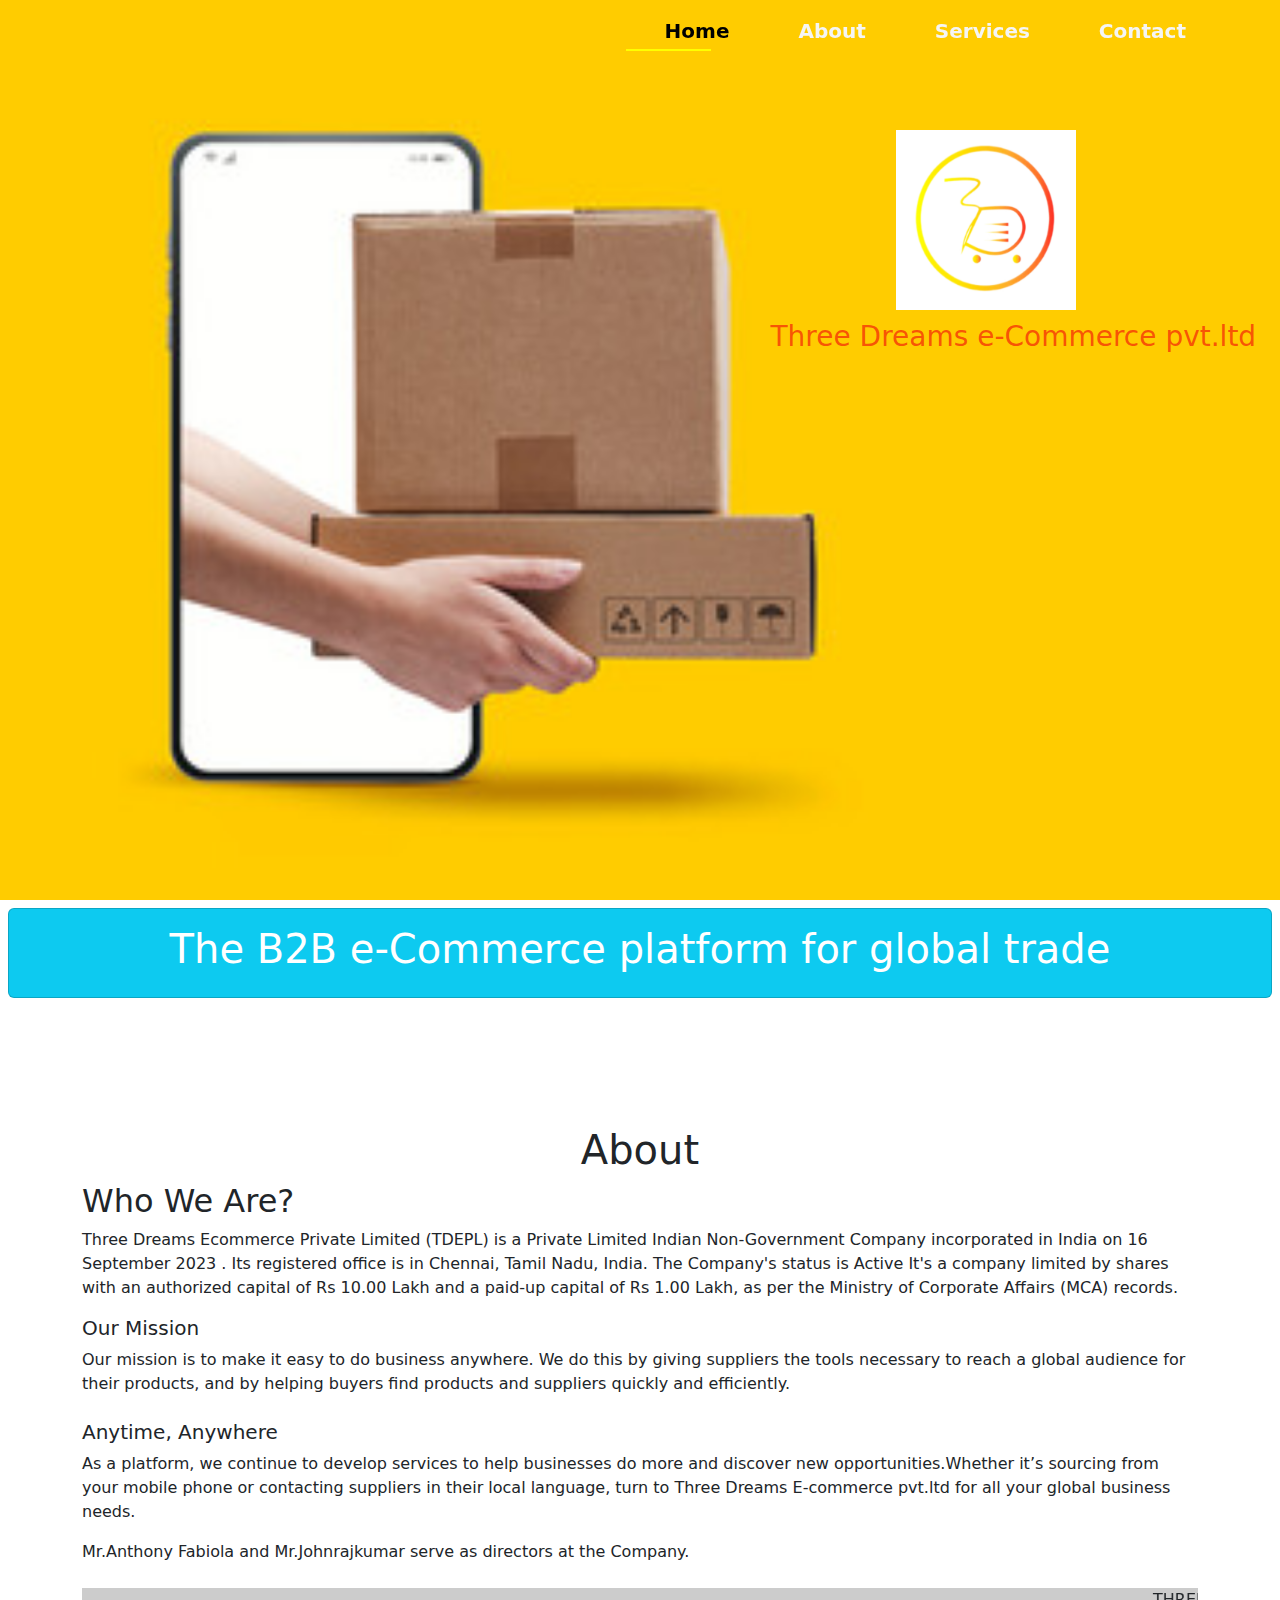
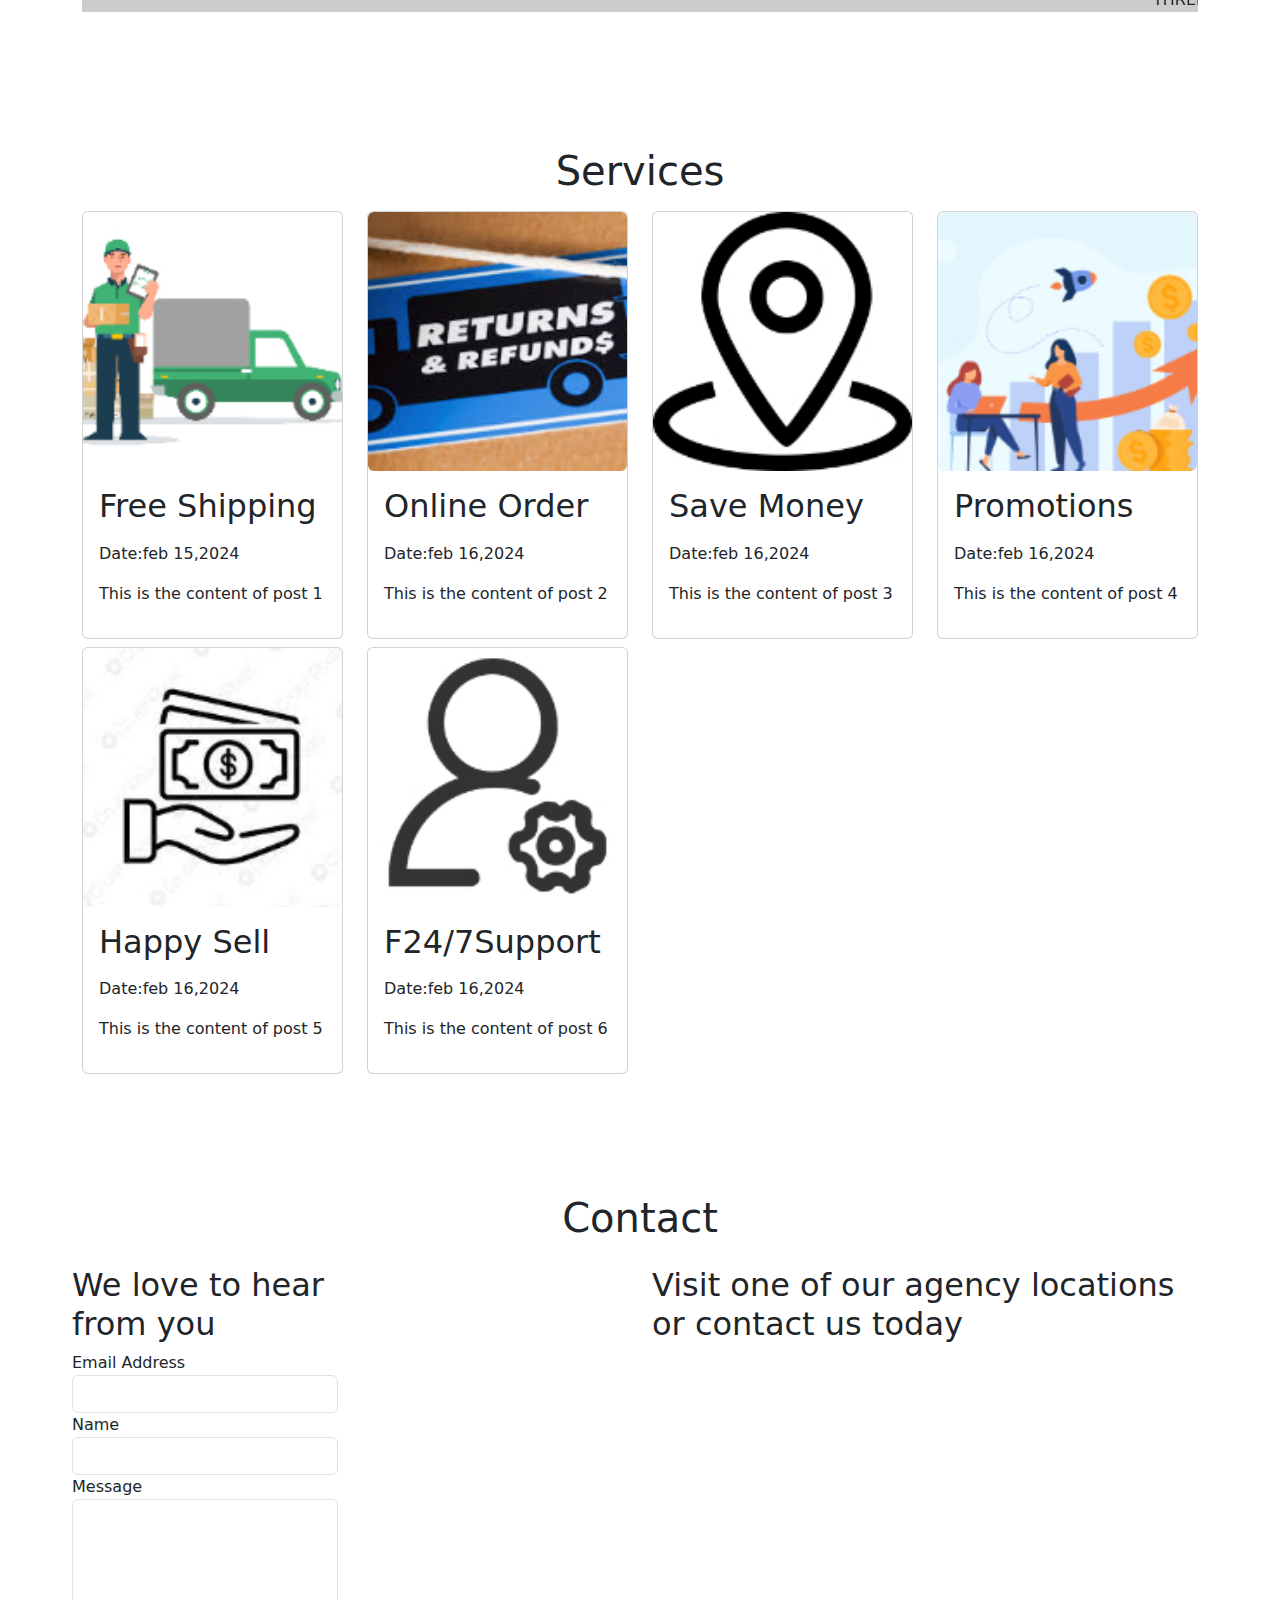
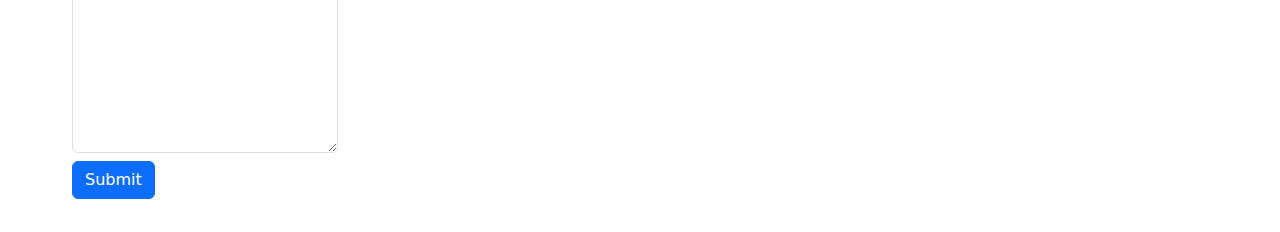
<file: index.html>
<!DOCTYPE html>
<html lang="en">
<head>
    <meta charset="UTF-8">
    <meta name="viewport" content="width=device-width, initial-scale=1.0">
    <title>Document</title>
    <link href="https://cdn.jsdelivr.net/npm/bootstrap@5.3.3/dist/css/bootstrap.min.css" rel="stylesheet" integrity="sha384-QWTKZyjpPEjISv5WaRU9OFeRpok6YctnYmDr5pNlyT2bRjXh0JMhjY6hW+ALEwIH" crossorigin="anonymous">
    <link rel="stylesheet" href="https://cdnjs.cloudflare.com/ajax/libs/font-awesome/6.6.0/css/all.min.css" integrity="sha512-Kc323vGBEqzTmouAECnVceyQqyqdsSiqLQISBL29aUW4U/M7pSPA/gEUZQqv1cwx4OnYxTxve5UMg5GT6L4JJg==" crossorigin="anonymous" referrerpolicy="no-referrer" />
<link rel="stylesheet" href="index.css">
<link rel="script" href="index.js">

</head>
<body>
  <section id="home">
    <header>

      
        <div class="img" ><img src="img/logo/ThreeDream logo2.jpg" class="logo" alt="logo">
          </div>
          <div class="container-fluid"><div class="logo-name"><h3>Three Dreams e-Commerce pvt.ltd</h3></div></div> 
        <!-- <div class="logo-name"> <a><h1>Three Dreams e-Commerce pvt.ltd</h1></a></div> -->
      

    </header>
 
    <!--navbar-->
    
    <nav class="navbar navbar-expand-lg navbar-light bg-light bg-transparent fixed-top">
        <div class="container p-2">
        <!-- <div class="row"> 
            <div class="col">
            <a href="#"><img src="img/logo/ThreeDream logo2.jpg" class="logo" alt="logo">
            </a></div>
            <div class="col">
            <a class="navbar-brand"><h5>Three Dreams e-Commerce pvt.ltd</h5></a>
            </div> 
        </div> -->
          <button class="navbar-toggler" type="button" data-bs-toggle="collapse" data-bs-target="#navbarSupportedContent" aria-controls="navbarSupportedContent" aria-expanded="false" aria-label="Toggle navigation">
            <span class="navbar-toggler-icon"></span>
          </button>
          <div class="collapse navbar-collapse" id="navbarSupportedContent">
            <ul class="navbar-nav ms-auto mb-2 mb-lg-0">
              <li class="nav-item">
                <a class="active"  href="index.html"><i class="fa-solid fa-house"></i>Home</a>
              </li>
              <li class="nav-item">
                <a  href="about.html"><i class="fa-solid fa-address-card"></i>About</a>
              </li>
              <li class="nav-item">
                <a href="services.html"><i class="fa-solid fa-handshake"></i>Services</a>
              </li>
              <li class="nav-item">
                <a href="contact.html"><i class="fa-solid fa-phone"></i>Contact</a>
              </li>
            </ul>
         
          </div>
        </div>
      </nav>
    </section>
     
      <div class="row-fluid p-2" >
        <div class="card bg-info text-white ">
          <div class="card-body">   
            <h1 class="card-title"><center>The  B2B e-Commerce platform for global trade</center></h1>
            <!-- <p class="card-text">Explore millions of offerings tailored to your business needs</p> -->
        </div>
        </div>
      </div>
    
      <section id="about" class="pt-4">     
      <div class="container mt-5 pt-5" >
        <h1 class="text-center" >About</h1>
        <div>
            <h2>Who We Are?</h2>
            <p> Three Dreams Ecommerce Private Limited (TDEPL) is a Private Limited Indian Non-Government Company incorporated in India on 16 September 2023 . Its registered office is in Chennai, Tamil Nadu, India.
               The Company's status is Active It's a company limited by shares with an authorized capital of Rs 10.00 Lakh and a paid-up capital of Rs 1.00 Lakh, as per the Ministry of Corporate Affairs (MCA) records.
            <br><h5>Our Mission</h5>
            Our mission is to make it easy to do business anywhere.  We do this by giving suppliers the tools necessary to reach a global audience for their products, and by helping buyers find products and suppliers quickly and efficiently.
            <br><br>
            <h5>Anytime, Anywhere</h5>
             As a platform, we continue to develop services to help businesses do more and discover new opportunities.Whether it’s sourcing from your mobile phone or contacting suppliers in their local language, turn to Three Dreams E-commerce pvt.ltd for all your global business needs.
         </p>
            
                <abbr>Mr.Anthony Fabiola  and  Mr.Johnrajkumar serve as directors at the Company.</abbr>
            <br><br>

            <marquee bgcolor="#ccc" loop="-1" scrollamount="5" width="100%">THREE DREAMS E-COMMERCE PRIVATE LIMITED, CHENNAI ,INDIA.</marquee>

        </div>

      </div>
      </section>  

       <section id="services" class="pt-2">
      <div class="container pt-5 " >
      <div class="row mt-4 pt-5" >
        <h1 class="text-center" >Services</h1>
          <div class="col-12  col-sm-6 col-md-4 col-lg-3 mt-2">
               <div class="card">
                  <div class="row">
                      <div class="col-6 col-sm-12">          
                          <!-- <img class="img-fluid rounded h-100 w-100" src="https://picsum.photos/300/200" alt=""> -->
                           <img class="img-fluid rounded h-100 w-100"  src="img/service/img1.jpg" alt="">
                      </div>
                      <div class="col-6 col-sm-12">
                          <div class="card-body">
                              <h2 class="mb-3">Free Shipping</h2>
                              <p>Date:feb 15,2024</p>
                              <p>This is the content of post 1</p>
                           </div>
                      </div>
                  </div>

              </div>
          </div>
          <div class="col-12  col-sm-6 col-md-4 col-lg-3 mt-2">
              <div class="card">
                   <div class="row">
                      <div class="col-6 col-sm-12">
                          <img class="img-fluid rounded h-100 w-100"  src="img/service/img2.jpg" alt="">
                     </div>
                     <div class="col-6 col-sm-12">
                         <div class="card-body">
                            <h2 class="mb-3">Online Order</h2>
                            <p>Date:feb 16,2024</p>
                            <p>This is the content of post 2</p>
                          </div>
                     </div>
                   </div>
              </div>
          </div>

          <div class="col-12  col-sm-6 col-md-4 col-lg-3 mt-2">
              <div class="card">
                   <div class="row">
                      <div class="col-6 col-sm-12">
                          <img class="img-fluid rounded h-100 w-100"  src="img/service/img3.jpg" alt="">
                     </div>
                     <div class="col-6 col-sm-12">
                         <div class="card-body">
                            <h2 class="mb-3">Save Money</h2>
                            <p>Date:feb 16,2024</p>
                            <p>This is the content of post 3</p>
                          </div>
                     </div>
                   </div>
              </div>
          </div>

          <div class="col-12  col-sm-6 col-md-4 col-lg-3 mt-2">
              <div class="card">
                   <div class="row">
                      <div class="col-6 col-sm-12">
                          <img class="img-fluid rounded h-100 w-100"  src="img/service/img4.jpg" alt="">
                     </div>
                     <div class="col-6 col-sm-12">
                         <div class="card-body">
                            <h2 class="mb-3">Promotions</h2>
                            <p>Date:feb 16,2024</p>
                            <p>This is the content of post 4</p>
                          </div>
                     </div>
                   </div>
              </div>
          </div>


          <div class="col-12  col-sm-6 col-md-4 col-lg-3 mt-2">
              <div class="card">
                   <div class="row">
                      <div class="col-6 col-sm-12">
                          <img class="img-fluid rounded h-100 w-100"  src="img/service/img5.jpg" alt="">
                     </div>
                     <div class="col-6 col-sm-12">
                         <div class="card-body">
                            <h2 class="mb-3">Happy Sell</h2>
                            <p>Date:feb 16,2024</p>
                            <p>This is the content of post 5</p>
                          </div>
                     </div>
                   </div>
              </div>
          </div>

          <div class="col-12  col-sm-6 col-md-4 col-lg-3 mt-2">
              <div class="card">
                   <div class="row">
                      <div class="col-6 col-sm-12">
                          <img class="img-fluid rounded h-100 w-100"  src="img/service/img6.jpg" alt="">
                     </div>
                     <div class="col-6 col-sm-12">
                         <div class="card-body">
                            <h2 class="mb-3">F24/7Support</h2>
                            <p>Date:feb 16,2024</p>
                            <p>This is the content of post 6</p>
                          </div>
                     </div>
                   </div>
              </div>
          </div>


      </div>
      </div>
    </section>

      <section id="contact" class="p-4">
      <div class="cotainer-fluid  px-5  pt-5">
        <h1 class="text-center pt-5">Contact</h1>
      <div class="row pt-3 " >
         <div class="col-lg-6 ">
          <div class="row ">
            <div class="col-12 col-lg-6  bg-white ">
              <h2>We love to hear from you</h2>
              <form action=" ">
                  <div class="form-group">
                      <label for="">Email Address</label>
                      <input type="email" class="form-control" name="" id="">
                  </div>
                  <div class="form-group">
                      <label >Name</label>
                      <input type="text"  class="form-control" name="" id="">
                  </div>
                  <div class="form-group">
                      <label for="">Message</label>
                      <textarea name="" id="" class="form-control" cols="30" rows="10"></textarea>
                  </div>
                   <button class="btn btn-primary my-2">Submit</button>
              </form>
            </div>
          </div>
          </div>
        
          <div class="col-sm-6">
            
            <div class="row-fluid">
              <h2>Visit one of our agency locations or contact us today</h2>
            <div class="map">
              <iframe src="https://www.google.com/maps/embed?pb=!1m18!1m12!1m3!1d497511.23105803586!2d79.879329657281!3d13.04798594700017!2m3!1f0!2f0!3f0!3m2!1i1024!2i768!4f13.1!3m3!1m2!1s0x3a5265ea4f7d3361%3A0x6e61a70b6863d433!2sChennai%2C%20Tamil%20Nadu!5e0!3m2!1sen!2sin!4v1720154542948!5m2!1sen!2sin" width="600" height="450" style="border:0;" allowfullscreen="" loading="lazy" referrerpolicy="no-referrer-when-downgrade"></iframe>
  
          </div>
        </div>
            </div>
      </div>
      </div>
    </section>


      <script src="https://cdn.jsdelivr.net/npm/bootstrap@5.3.3/dist/js/bootstrap.bundle.min.js" integrity="sha384-YvpcrYf0tY3lHB60NNkmXc5s9fDVZLESaAA55NDzOxhy9GkcIdslK1eN7N6jIeHz" crossorigin="anonymous"></script>

      <script src="https://cdnjs.cloudflare.com/ajax/libs/jquery/3.7.1/jquery.min.js" integrity="sha512-v2CJ7UaYy4JwqLDIrZUI/4hqeoQieOmAZNXBeQyjo21dadnwR+8ZaIJVT8EE2iyI61OV8e6M8PP2/4hpQINQ/g==" crossorigin="anonymous" referrerpolicy="no-referrer"></script>
      <script>
        var nav=document.querySelector('nav');
        window.addEventListener('scroll',function () {
           if(window.pageYOffset > 100){
               nav.classList.add('bg-dark','shadow');
            }else{
            nav.classList.remove('bg-dark');
            }
        })
      </script>
</body>
</html>
</file>
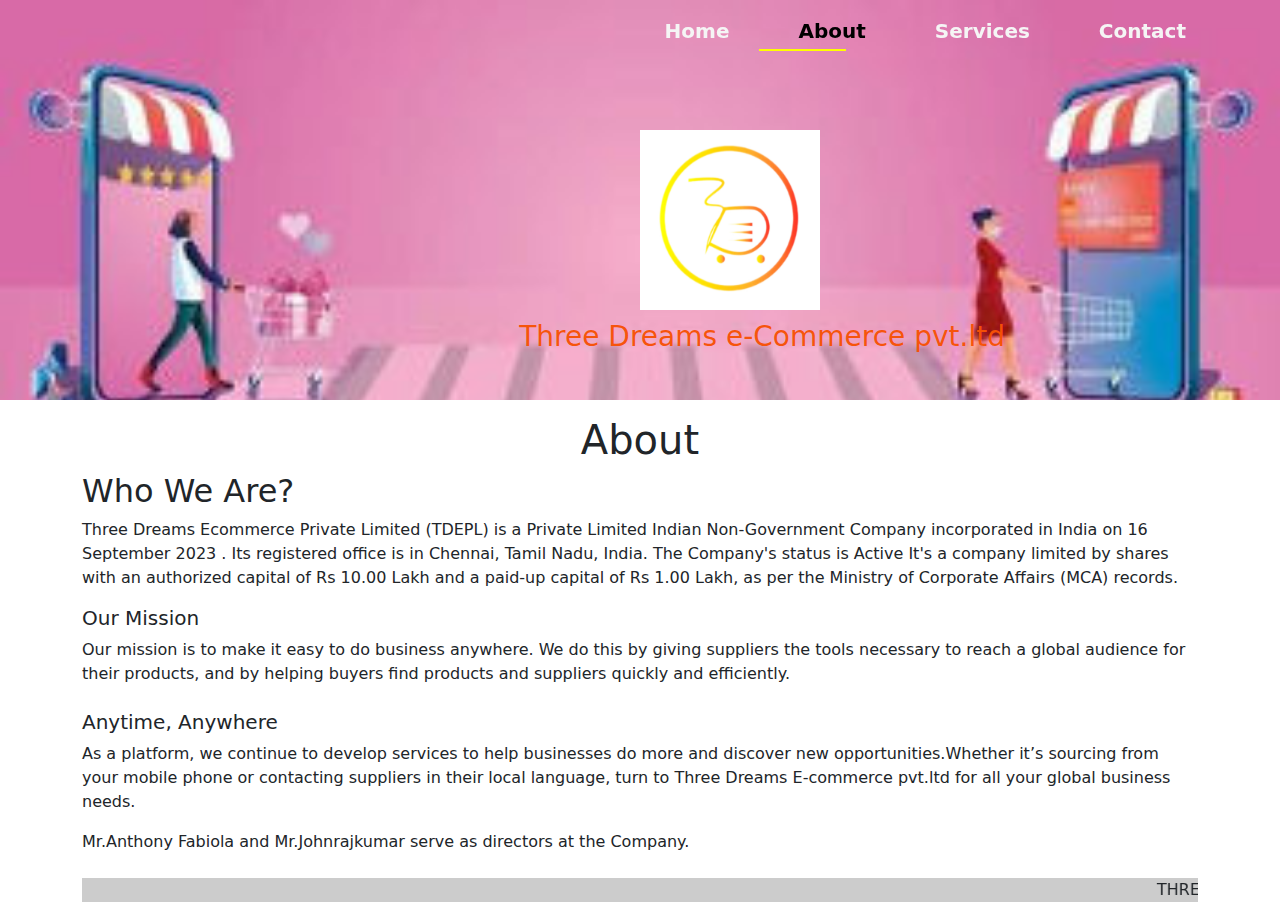
<file: about.html>
<!DOCTYPE html>
<html lang="en">
<head>
    <meta charset="UTF-8">
    <meta name="viewport" content="width=device-width, initial-scale=1.0">
    <title>Document</title>
    <link href="https://cdn.jsdelivr.net/npm/bootstrap@5.3.3/dist/css/bootstrap.min.css" rel="stylesheet" integrity="sha384-QWTKZyjpPEjISv5WaRU9OFeRpok6YctnYmDr5pNlyT2bRjXh0JMhjY6hW+ALEwIH" crossorigin="anonymous">
    <link rel="stylesheet" href="https://cdnjs.cloudflare.com/ajax/libs/font-awesome/6.6.0/css/all.min.css" integrity="sha512-Kc323vGBEqzTmouAECnVceyQqyqdsSiqLQISBL29aUW4U/M7pSPA/gEUZQqv1cwx4OnYxTxve5UMg5GT6L4JJg==" crossorigin="anonymous" referrerpolicy="no-referrer" />
<link rel="stylesheet" href="index.css">
<link rel="script" href="index.js">

</head>
<body>
  <section id="home">
    <header class="about-bg">

     
        <div class="img" ><img src="img/logo/ThreeDream logo2.jpg" class="abt-logo" alt="about">
          </div>
          <div class="container-fluid"><div class="abt-name"><h3>Three Dreams e-Commerce pvt.ltd</h3></div></div> 
       

    </header>
 
    <!--navbar-->
    
    <nav class="navbar navbar-expand-lg navbar-light bg-light bg-transparent fixed-top">
        <div class="container p-2">
        <!-- <div class="row"> 
            <div class="col">
            <a href="#"><img src="img/logo/ThreeDream logo2.jpg" class="logo" alt="logo">
            </a></div>
            <div class="col">
            <a class="navbar-brand"><h5>Three Dreams e-Commerce pvt.ltd</h5></a>
            </div> 
        </div> -->
          <button class="navbar-toggler" type="button" data-bs-toggle="collapse" data-bs-target="#navbarSupportedContent" aria-controls="navbarSupportedContent" aria-expanded="false" aria-label="Toggle navigation">
            <span class="navbar-toggler-icon"></span>
          </button>
          <div class="collapse navbar-collapse" id="navbarSupportedContent">
            <ul class="navbar-nav ms-auto mb-2 mb-lg-0">
              <li class="nav-item">
                <a   href="index.html"><i class="fa-solid fa-house"></i>Home</a>
              </li>
              <li class="nav-item">
                <a class="active" href="about.html"><i class="fa-solid fa-address-card"></i>About</a>
              </li>
              <li class="nav-item">
                <a  href="services.html"><i class="fa-solid fa-handshake"></i>Services</a>
              </li>
              <li class="nav-item">
                <a  href="contact.html"><i class="fa-solid fa-phone"></i>Contact</a>
              </li>
            </ul>
         
          </div>
        </div>
      </nav>
    </section>
     
      <!-- <div class="row-fluid p-2" >
        <div class="card bg-info text-white ">
          <div class="card-body">   
            <h1 class="card-title">The  B2B e-Commerce platform for global trade</h1>
        </div>
        </div>
      </div> -->
    
      <section id="about">     
      <div class="container mt-3 " >
        <h1 class="text-center" >About</h1>
        <div>
            <h2>Who We Are?</h2>
            <p> Three Dreams Ecommerce Private Limited (TDEPL) is a Private Limited Indian Non-Government Company incorporated in India on 16 September 2023 . Its registered office is in Chennai, Tamil Nadu, India.
               The Company's status is Active It's a company limited by shares with an authorized capital of Rs 10.00 Lakh and a paid-up capital of Rs 1.00 Lakh, as per the Ministry of Corporate Affairs (MCA) records.
            <br><h5>Our Mission</h5>
            Our mission is to make it easy to do business anywhere.  We do this by giving suppliers the tools necessary to reach a global audience for their products, and by helping buyers find products and suppliers quickly and efficiently.
            <br><br>
            <h5>Anytime, Anywhere</h5>
             As a platform, we continue to develop services to help businesses do more and discover new opportunities.Whether it’s sourcing from your mobile phone or contacting suppliers in their local language, turn to Three Dreams E-commerce pvt.ltd for all your global business needs.
         </p>
            
                <abbr>Mr.Anthony Fabiola  and  Mr.Johnrajkumar serve as directors at the Company.</abbr>
            <br><br>

            <marquee bgcolor="#ccc" loop="-1" scrollamount="5" width="100%">THREE DREAMS E-COMMERCE PRIVATE LIMITED, CHENNAI ,INDIA.</marquee>

        </div>

      </div>
      </section>  

       <!-- <section id="services" class="pt-2">
      <div class="container pt-5 " >
      <div class="row mt-4 pt-5" >
        <h1 class="text-center" >Services</h1>
          <div class="col-12  col-sm-6 col-md-4 col-lg-3 mt-2">
               <div class="card">
                  <div class="row">
                      <div class="col-6 col-sm-12">          
                         
                           <img class="img-fluid rounded h-100 w-100"  src="img/service/img1.jpg" alt="">
                      </div>
                      <div class="col-6 col-sm-12">
                          <div class="card-body">
                              <h2 class="mb-3">Free Shipping</h2>
                              <p>Date:feb 15,2024</p>
                              <p>This is the content of post 1</p>
                           </div>
                      </div>
                  </div>

              </div>
          </div>
          <div class="col-12  col-sm-6 col-md-4 col-lg-3 mt-2">
              <div class="card">
                   <div class="row">
                      <div class="col-6 col-sm-12">
                          <img class="img-fluid rounded h-100 w-100"  src="img/service/img2.jpg" alt="">
                     </div>
                     <div class="col-6 col-sm-12">
                         <div class="card-body">
                            <h2 class="mb-3">Online Order</h2>
                            <p>Date:feb 16,2024</p>
                            <p>This is the content of post 2</p>
                          </div>
                     </div>
                   </div>
              </div>
          </div>

          <div class="col-12  col-sm-6 col-md-4 col-lg-3 mt-2">
              <div class="card">
                   <div class="row">
                      <div class="col-6 col-sm-12">
                          <img class="img-fluid rounded h-100 w-100"  src="img/service/img3.jpg" alt="">
                     </div>
                     <div class="col-6 col-sm-12">
                         <div class="card-body">
                            <h2 class="mb-3">Save Money</h2>
                            <p>Date:feb 16,2024</p>
                            <p>This is the content of post 3</p>
                          </div>
                     </div>
                   </div>
              </div>
          </div>

          <div class="col-12  col-sm-6 col-md-4 col-lg-3 mt-2">
              <div class="card">
                   <div class="row">
                      <div class="col-6 col-sm-12">
                          <img class="img-fluid rounded h-100 w-100"  src="img/service/img4.jpg" alt="">
                     </div>
                     <div class="col-6 col-sm-12">
                         <div class="card-body">
                            <h2 class="mb-3">Promotions</h2>
                            <p>Date:feb 16,2024</p>
                            <p>This is the content of post 4</p>
                          </div>
                     </div>
                   </div>
              </div>
          </div>


          <div class="col-12  col-sm-6 col-md-4 col-lg-3 mt-2">
              <div class="card">
                   <div class="row">
                      <div class="col-6 col-sm-12">
                          <img class="img-fluid rounded h-100 w-100"  src="img/service/img5.jpg" alt="">
                     </div>
                     <div class="col-6 col-sm-12">
                         <div class="card-body">
                            <h2 class="mb-3">Happy Sell</h2>
                            <p>Date:feb 16,2024</p>
                            <p>This is the content of post 5</p>
                          </div>
                     </div>
                   </div>
              </div>
          </div>

          <div class="col-12  col-sm-6 col-md-4 col-lg-3 mt-2">
              <div class="card">
                   <div class="row">
                      <div class="col-6 col-sm-12">
                          <img class="img-fluid rounded h-100 w-100"  src="img/service/img6.jpg" alt="">
                     </div>
                     <div class="col-6 col-sm-12">
                         <div class="card-body">
                            <h2 class="mb-3">F24/7Support</h2>
                            <p>Date:feb 16,2024</p>
                            <p>This is the content of post 6</p>
                          </div>
                     </div>
                   </div>
              </div>
          </div>


      </div>
      </div>
    </section> -->

      <!-- <section id="contact" class="p-4">
      <div class="cotainer-fluid  px-5  pt-5">
        <h1 class="text-center pt-5">Contact</h1>
      <div class="row pt-3 " >
         <div class="col-lg-6 ">
          <div class="row ">
            <div class="col-12 col-lg-6  bg-white ">
              <h2>We love to hear from you</h2>
              <form action=" ">
                  <div class="form-group">
                      <label for="">Email Address</label>
                      <input type="email" class="form-control" name="" id="">
                  </div>
                  <div class="form-group">
                      <label >Name</label>
                      <input type="text"  class="form-control" name="" id="">
                  </div>
                  <div class="form-group">
                      <label for="">Message</label>
                      <textarea name="" id="" class="form-control" cols="30" rows="10"></textarea>
                  </div>
                   <button class="btn btn-primary my-2">Submit</button>
              </form>
            </div>
          </div>
          </div>
        
          <div class="col-sm-6">
            
            <div class="row-fluid">
              <h2>Visit one of our agency locations or contact us today</h2>
            <div class="map">
              <iframe src="https://www.google.com/maps/embed?pb=!1m18!1m12!1m3!1d497511.23105803586!2d79.879329657281!3d13.04798594700017!2m3!1f0!2f0!3f0!3m2!1i1024!2i768!4f13.1!3m3!1m2!1s0x3a5265ea4f7d3361%3A0x6e61a70b6863d433!2sChennai%2C%20Tamil%20Nadu!5e0!3m2!1sen!2sin!4v1720154542948!5m2!1sen!2sin" width="600" height="450" style="border:0;" allowfullscreen="" loading="lazy" referrerpolicy="no-referrer-when-downgrade"></iframe>
  
          </div>
        </div>
            </div>
      </div>
      </div>
    </section> -->


      <script src="https://cdn.jsdelivr.net/npm/bootstrap@5.3.3/dist/js/bootstrap.bundle.min.js" integrity="sha384-YvpcrYf0tY3lHB60NNkmXc5s9fDVZLESaAA55NDzOxhy9GkcIdslK1eN7N6jIeHz" crossorigin="anonymous"></script>

      <script src="https://cdnjs.cloudflare.com/ajax/libs/jquery/3.7.1/jquery.min.js" integrity="sha512-v2CJ7UaYy4JwqLDIrZUI/4hqeoQieOmAZNXBeQyjo21dadnwR+8ZaIJVT8EE2iyI61OV8e6M8PP2/4hpQINQ/g==" crossorigin="anonymous" referrerpolicy="no-referrer"></script>
      <script>
        var nav=document.querySelector('nav');
        window.addEventListener('scroll',function () {
           if(window.pageYOffset > 100){
               nav.classList.add('bg-dark','shadow');
            }else{
            nav.classList.remove('bg-dark');
            }
        })
      </script>
</body>
</html>
</file>
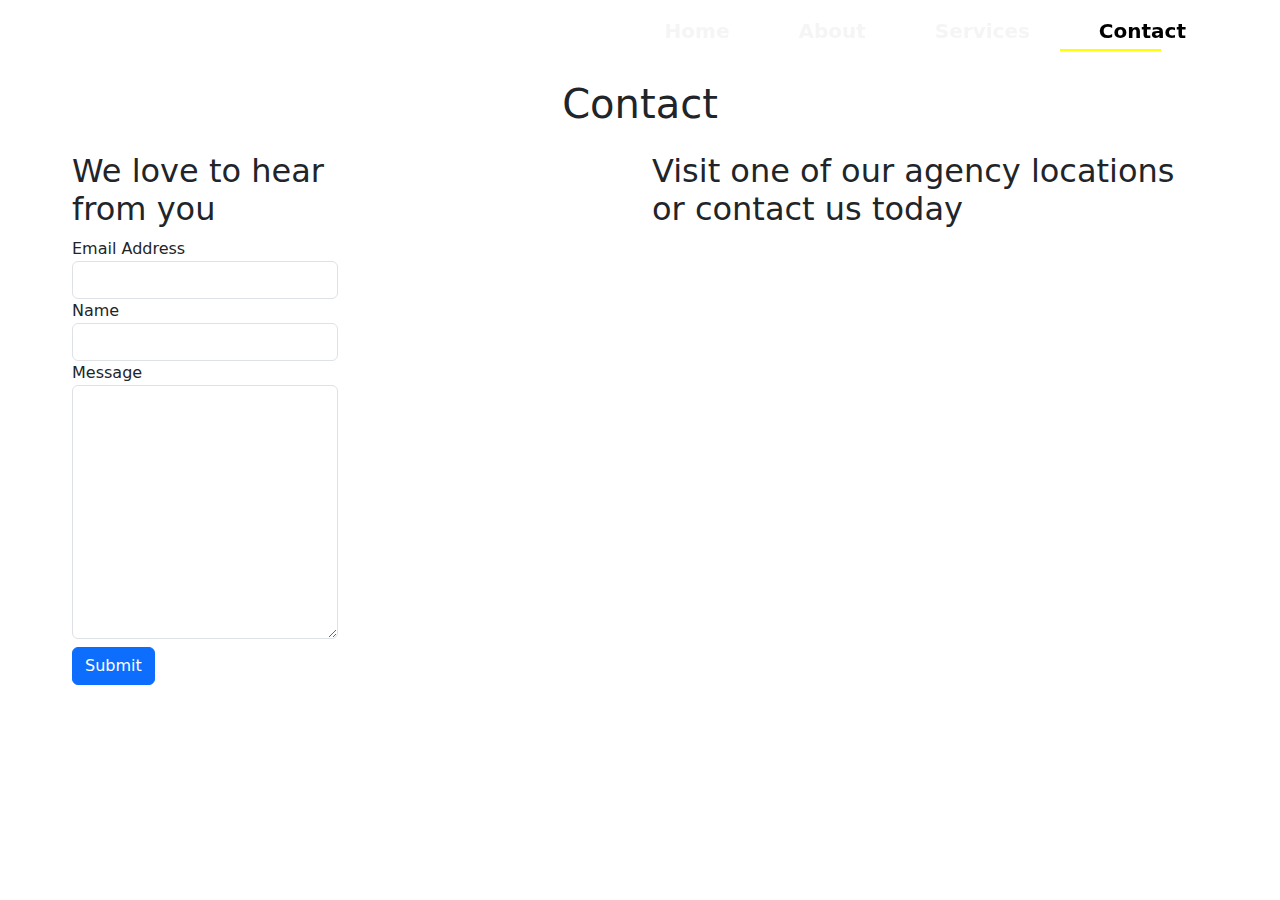
<file: contact.html>
<!DOCTYPE html>
<html lang="en">
<head>
    <meta charset="UTF-8">
    <meta name="viewport" content="width=device-width, initial-scale=1.0">
    <title>Document</title>
    <link href="https://cdn.jsdelivr.net/npm/bootstrap@5.3.3/dist/css/bootstrap.min.css" rel="stylesheet" integrity="sha384-QWTKZyjpPEjISv5WaRU9OFeRpok6YctnYmDr5pNlyT2bRjXh0JMhjY6hW+ALEwIH" crossorigin="anonymous">
    <link rel="stylesheet" href="https://cdnjs.cloudflare.com/ajax/libs/font-awesome/6.6.0/css/all.min.css" integrity="sha512-Kc323vGBEqzTmouAECnVceyQqyqdsSiqLQISBL29aUW4U/M7pSPA/gEUZQqv1cwx4OnYxTxve5UMg5GT6L4JJg==" crossorigin="anonymous" referrerpolicy="no-referrer" />
<link rel="stylesheet" href="index.css">
<link rel="script" href="index.js">

</head>
<body>
  <section id="home">
    <!-- <header>

      
        <div class="img" ><img src="img/logo/ThreeDream logo2.jpg" class="logo" alt="logo">
          </div>
          <div class="container-fluid"><div class="logo-name"><h3>Three Dreams e-Commerce pvt.ltd</h3></div></div> 
        
  
    </header> -->
 
    <!--navbar-->
    
    <nav class="navbar navbar-expand-lg navbar-light bg-light bg-transparent fixed-top">
        <div class="container p-2">
     
          <button class="navbar-toggler" type="button" data-bs-toggle="collapse" data-bs-target="#navbarSupportedContent" aria-controls="navbarSupportedContent" aria-expanded="false" aria-label="Toggle navigation">
            <span class="navbar-toggler-icon"></span>
          </button>
          <div class="collapse navbar-collapse" id="navbarSupportedContent">
            <ul class="navbar-nav ms-auto mb-2 mb-lg-0">
              <li class="nav-item">
                <a   href="index.html"><i class="fa-solid fa-house"></i>Home</a>
              </li>
              <li class="nav-item">
                <a  href="about.html"><i class="fa-solid fa-address-card"></i>About</a>
              </li>
              <li class="nav-item">
                <a  href="services.html"><i class="fa-solid fa-handshake"></i>Services</a>
              </li>
              <li class="nav-item">
                <a class="active"  href="contact.html"><i class="fa-solid fa-phone"></i>Contact</a>
              </li>
            </ul>
         
          </div>
        </div>
      </nav>
    </section>
     
      <!-- <div class="row-fluid p-2" >
        <div class="card bg-info text-white ">
          <div class="card-body">   
            <h1 class="card-title">The  B2B e-Commerce platform for global trade</h1>
        
        </div>
        </div>
      </div> -->
    
      <!-- <section id="about" class="pt-4">     
      <div class="container mt-5 pt-5" >
        <h1 class="text-center" >About</h1>
        <div>
            <h2>Who We Are?</h2>
            <p> Three Dreams Ecommerce Private Limited (TDEPL) is a Private Limited Indian Non-Government Company incorporated in India on 16 September 2023 . Its registered office is in Chennai, Tamil Nadu, India.
               The Company's status is Active It's a company limited by shares with an authorized capital of Rs 10.00 Lakh and a paid-up capital of Rs 1.00 Lakh, as per the Ministry of Corporate Affairs (MCA) records.
            <br><h5>Our Mission</h5>
            Our mission is to make it easy to do business anywhere.  We do this by giving suppliers the tools necessary to reach a global audience for their products, and by helping buyers find products and suppliers quickly and efficiently.
            <br><br>
            <h5>Anytime, Anywhere</h5>
             As a platform, we continue to develop services to help businesses do more and discover new opportunities.Whether it’s sourcing from your mobile phone or contacting suppliers in their local language, turn to Three Dreams E-commerce pvt.ltd for all your global business needs.
         </p>
            
                <abbr>Mr.Anthony Fabiola  and  Mr.Johnrajkumar serve as directors at the Company.</abbr>
            <br><br>

            <marquee bgcolor="#ccc" loop="-1" scrollamount="5" width="100%">THREE DREAMS E-COMMERCE PRIVATE LIMITED, CHENNAI ,INDIA.</marquee>

        </div>

      </div>
      </section>   -->

       <!-- <section id="services" class="pt-2">
      <div class="container pt-5 " >
      <div class="row mt-4 pt-5" >
        <h1 class="text-center" >Services</h1>
          <div class="col-12  col-sm-6 col-md-4 col-lg-3 mt-2">
               <div class="card">
                  <div class="row">
                      <div class="col-6 col-sm-12">          
                          //<img class="img-fluid rounded h-100 w-100" src="https://picsum.photos/300/200" alt="">
                           <img class="img-fluid rounded h-100 w-100"  src="img/service/img1.jpg" alt="">
                      </div>
                      <div class="col-6 col-sm-12">
                          <div class="card-body">
                              <h2 class="mb-3">Free Shipping</h2>
                              <p>Date:feb 15,2024</p>
                              <p>This is the content of post 1</p>
                           </div>
                      </div>
                  </div>

              </div>
          </div>
          <div class="col-12  col-sm-6 col-md-4 col-lg-3 mt-2">
              <div class="card">
                   <div class="row">
                      <div class="col-6 col-sm-12">
                          <img class="img-fluid rounded h-100 w-100"  src="img/service/img2.jpg" alt="">
                     </div>
                     <div class="col-6 col-sm-12">
                         <div class="card-body">
                            <h2 class="mb-3">Online Order</h2>
                            <p>Date:feb 16,2024</p>
                            <p>This is the content of post 2</p>
                          </div>
                     </div>
                   </div>
              </div>
          </div>

          <div class="col-12  col-sm-6 col-md-4 col-lg-3 mt-2">
              <div class="card">
                   <div class="row">
                      <div class="col-6 col-sm-12">
                          <img class="img-fluid rounded h-100 w-100"  src="img/service/img3.jpg" alt="">
                     </div>
                     <div class="col-6 col-sm-12">
                         <div class="card-body">
                            <h2 class="mb-3">Save Money</h2>
                            <p>Date:feb 16,2024</p>
                            <p>This is the content of post 3</p>
                          </div>
                     </div>
                   </div>
              </div>
          </div>

          <div class="col-12  col-sm-6 col-md-4 col-lg-3 mt-2">
              <div class="card">
                   <div class="row">
                      <div class="col-6 col-sm-12">
                          <img class="img-fluid rounded h-100 w-100"  src="img/service/img4.jpg" alt="">
                     </div>
                     <div class="col-6 col-sm-12">
                         <div class="card-body">
                            <h2 class="mb-3">Promotions</h2>
                            <p>Date:feb 16,2024</p>
                            <p>This is the content of post 4</p>
                          </div>
                     </div>
                   </div>
              </div>
          </div>


          <div class="col-12  col-sm-6 col-md-4 col-lg-3 mt-2">
              <div class="card">
                   <div class="row">
                      <div class="col-6 col-sm-12">
                          <img class="img-fluid rounded h-100 w-100"  src="img/service/img5.jpg" alt="">
                     </div>
                     <div class="col-6 col-sm-12">
                         <div class="card-body">
                            <h2 class="mb-3">Happy Sell</h2>
                            <p>Date:feb 16,2024</p>
                            <p>This is the content of post 5</p>
                          </div>
                     </div>
                   </div>
              </div>
          </div>

          <div class="col-12  col-sm-6 col-md-4 col-lg-3 mt-2">
              <div class="card">
                   <div class="row">
                      <div class="col-6 col-sm-12">
                          <img class="img-fluid rounded h-100 w-100"  src="img/service/img6.jpg" alt="">
                     </div>
                     <div class="col-6 col-sm-12">
                         <div class="card-body">
                            <h2 class="mb-3">F24/7Support</h2>
                            <p>Date:feb 16,2024</p>
                            <p>This is the content of post 6</p>
                          </div>
                     </div>
                   </div>
              </div>
          </div>


      </div>
      </div>
    </section> -->

      <section id="contact" class="p-4">
      <div class="cotainer-fluid  px-5  pt-2">
        <h1 class="text-center pt-5">Contact</h1>
      <div class="row pt-3 " >
         <div class="col-lg-6 ">
          <div class="row ">
            <div class="col-12 col-lg-6  bg-white ">
              <h2>We love to hear from you</h2>
              <form action=" ">
                  <div class="form-group">
                      <label for="">Email Address</label>
                      <input type="email" class="form-control" name="" id="">
                  </div>
                  <div class="form-group">
                      <label >Name</label>
                      <input type="text"  class="form-control" name="" id="">
                  </div>
                  <div class="form-group">
                      <label for="">Message</label>
                      <textarea name="" id="" class="form-control" cols="30" rows="10"></textarea>
                  </div>
                   <button class="btn btn-primary my-2">Submit</button>
              </form>
            </div>
          </div>
          </div>
        
          <div class="col-sm-6">
            
            <div class="row-fluid">
              <h2>Visit one of our agency locations or contact us today</h2>
            <div class="map">
              <iframe src="https://www.google.com/maps/embed?pb=!1m18!1m12!1m3!1d497511.23105803586!2d79.879329657281!3d13.04798594700017!2m3!1f0!2f0!3f0!3m2!1i1024!2i768!4f13.1!3m3!1m2!1s0x3a5265ea4f7d3361%3A0x6e61a70b6863d433!2sChennai%2C%20Tamil%20Nadu!5e0!3m2!1sen!2sin!4v1720154542948!5m2!1sen!2sin" width="600" height="450" style="border:0;" allowfullscreen="" loading="lazy" referrerpolicy="no-referrer-when-downgrade"></iframe>
  
          </div>
        </div>
            </div>
      </div>
      </div>
    </section>


      <script src="https://cdn.jsdelivr.net/npm/bootstrap@5.3.3/dist/js/bootstrap.bundle.min.js" integrity="sha384-YvpcrYf0tY3lHB60NNkmXc5s9fDVZLESaAA55NDzOxhy9GkcIdslK1eN7N6jIeHz" crossorigin="anonymous"></script>

      <script src="https://cdnjs.cloudflare.com/ajax/libs/jquery/3.7.1/jquery.min.js" integrity="sha512-v2CJ7UaYy4JwqLDIrZUI/4hqeoQieOmAZNXBeQyjo21dadnwR+8ZaIJVT8EE2iyI61OV8e6M8PP2/4hpQINQ/g==" crossorigin="anonymous" referrerpolicy="no-referrer"></script>
      <script>
        var nav=document.querySelector('nav');
        window.addEventListener('scroll',function () {
           if(window.pageYOffset > 100){
               nav.classList.add('bg-dark','shadow');
            }else{
            nav.classList.remove('bg-dark');
            }
        })
      </script>
</body>
</html>
</file>
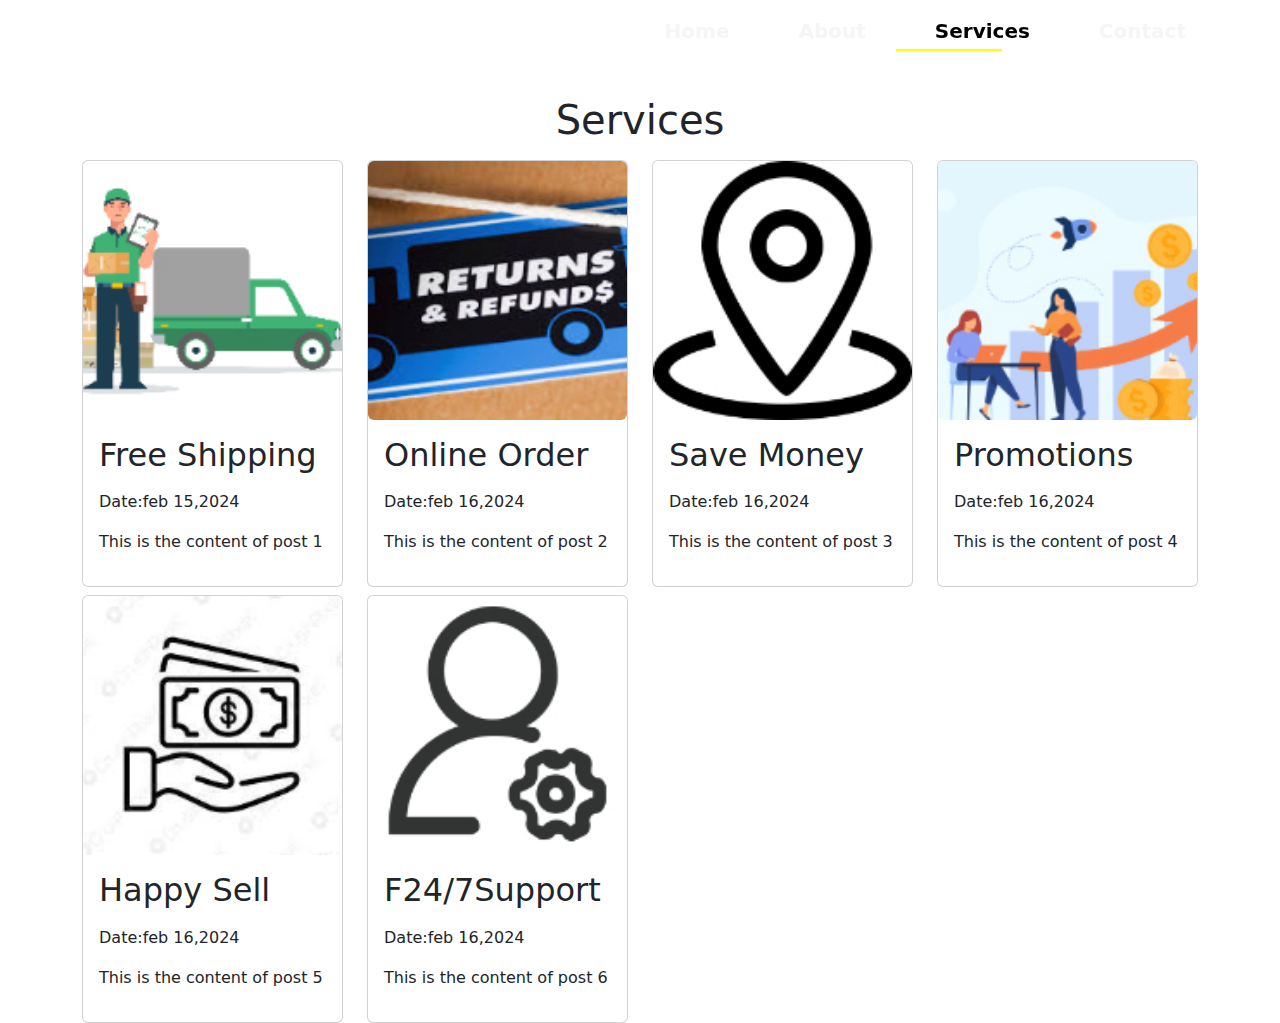
<file: services.html>
<!DOCTYPE html>
<html lang="en">
<head>
    <meta charset="UTF-8">
    <meta name="viewport" content="width=device-width, initial-scale=1.0">
    <title>Document</title>
    <link href="https://cdn.jsdelivr.net/npm/bootstrap@5.3.3/dist/css/bootstrap.min.css" rel="stylesheet" integrity="sha384-QWTKZyjpPEjISv5WaRU9OFeRpok6YctnYmDr5pNlyT2bRjXh0JMhjY6hW+ALEwIH" crossorigin="anonymous">
    <link rel="stylesheet" href="https://cdnjs.cloudflare.com/ajax/libs/font-awesome/6.6.0/css/all.min.css" integrity="sha512-Kc323vGBEqzTmouAECnVceyQqyqdsSiqLQISBL29aUW4U/M7pSPA/gEUZQqv1cwx4OnYxTxve5UMg5GT6L4JJg==" crossorigin="anonymous" referrerpolicy="no-referrer" />
<link rel="stylesheet" href="index.css">
<link rel="script" href="index.js">

</head>
<body>
  <section id="home">
    <!-- <header>
        <div class="img" ><img src="img/logo/ThreeDream logo2.jpg" class="logo" alt="logo">
          </div>
          <div class="container-fluid"><div class="logo-name"><h3>Three Dreams e-Commerce pvt.ltd</h3></div></div> 

    </header> -->
 
    <!--navbar-->
    
    <nav class="navbar navbar-expand-lg navbar-light bg-light bg-transparent fixed-top">
        <div class="container p-2">
      
          <button class="navbar-toggler" type="button" data-bs-toggle="collapse" data-bs-target="#navbarSupportedContent" aria-controls="navbarSupportedContent" aria-expanded="false" aria-label="Toggle navigation">
            <span class="navbar-toggler-icon"></span>
          </button>
          <div class="collapse navbar-collapse" id="navbarSupportedContent">
            <ul class="navbar-nav ms-auto mb-2 mb-lg-0">
              <li class="nav-item">
                <a  href="index.html"><i class="fa-solid fa-house"></i>Home</a>
              </li>
              <li class="nav-item">
                <a  href="about.html"><i class="fa-solid fa-address-card"></i>About</a>
              </li>
              <li class="nav-item">
                <a class="active" href="services.html"><i class="fa-solid fa-handshake"></i>Services</a>
              </li>
              <li class="nav-item">
                <a  href="contact.html"><i class="fa-solid fa-phone"></i>Contact</a>
              </li>
            </ul>
         
          </div>
        </div>
      </nav>
    </section>
     
      <!-- <div class="row-fluid p-2" >
        <div class="card bg-info text-white ">
          <div class="card-body">   
            <h1 class="card-title">The  B2B e-Commerce platform for global trade</h1>
        </div>
        </div>
      </div> -->
<!--     
      <section id="about" class="pt-4">     
      <div class="container mt-5 pt-5" >
        <h1 class="text-center" >About</h1>
        <div>
            <h2>Who We Are?</h2>
            <p> Three Dreams Ecommerce Private Limited (TDEPL) is a Private Limited Indian Non-Government Company incorporated in India on 16 September 2023 . Its registered office is in Chennai, Tamil Nadu, India.
               The Company's status is Active It's a company limited by shares with an authorized capital of Rs 10.00 Lakh and a paid-up capital of Rs 1.00 Lakh, as per the Ministry of Corporate Affairs (MCA) records.
            <br><h5>Our Mission</h5>
            Our mission is to make it easy to do business anywhere.  We do this by giving suppliers the tools necessary to reach a global audience for their products, and by helping buyers find products and suppliers quickly and efficiently.
            <br><br>
            <h5>Anytime, Anywhere</h5>
             As a platform, we continue to develop services to help businesses do more and discover new opportunities.Whether it’s sourcing from your mobile phone or contacting suppliers in their local language, turn to Three Dreams E-commerce pvt.ltd for all your global business needs.
         </p>
            
                <abbr>Mr.Anthony Fabiola  and  Mr.Johnrajkumar serve as directors at the Company.</abbr>
            <br><br>

            <marquee bgcolor="#ccc" loop="-1" scrollamount="5" width="100%">THREE DREAMS E-COMMERCE PRIVATE LIMITED, CHENNAI ,INDIA.</marquee>

        </div>

      </div>
      </section>   -->

       <section id="services" class="pt-2">
      <div class="container pt-3 " >
      <div class="row mt-4 pt-5" >
        <h1 class="text-center" >Services</h1>
          <div class="col-12  col-sm-6 col-md-4 col-lg-3 mt-2">
               <div class="card">
                  <div class="row">
                      <div class="col-6 col-sm-12">          
                         
                           <img class="img-fluid rounded h-100 w-100"  src="img/service/img1.jpg" alt="">
                      </div>
                      <div class="col-6 col-sm-12">
                          <div class="card-body">
                              <h2 class="mb-3">Free Shipping</h2>
                              <p>Date:feb 15,2024</p>
                              <p>This is the content of post 1</p>
                           </div>
                      </div>
                  </div>

              </div>
          </div>
          <div class="col-12  col-sm-6 col-md-4 col-lg-3 mt-2">
              <div class="card">
                   <div class="row">
                      <div class="col-6 col-sm-12">
                          <img class="img-fluid rounded h-100 w-100"  src="img/service/img2.jpg" alt="">
                     </div>
                     <div class="col-6 col-sm-12">
                         <div class="card-body">
                            <h2 class="mb-3">Online Order</h2>
                            <p>Date:feb 16,2024</p>
                            <p>This is the content of post 2</p>
                          </div>
                     </div>
                   </div>
              </div>
          </div>

          <div class="col-12  col-sm-6 col-md-4 col-lg-3 mt-2">
              <div class="card">
                   <div class="row">
                      <div class="col-6 col-sm-12">
                          <img class="img-fluid rounded h-100 w-100"  src="img/service/img3.jpg" alt="">
                     </div>
                     <div class="col-6 col-sm-12">
                         <div class="card-body">
                            <h2 class="mb-3">Save Money</h2>
                            <p>Date:feb 16,2024</p>
                            <p>This is the content of post 3</p>
                          </div>
                     </div>
                   </div>
              </div>
          </div>

          <div class="col-12  col-sm-6 col-md-4 col-lg-3 mt-2">
              <div class="card">
                   <div class="row">
                      <div class="col-6 col-sm-12">
                          <img class="img-fluid rounded h-100 w-100"  src="img/service/img4.jpg" alt="">
                     </div>
                     <div class="col-6 col-sm-12">
                         <div class="card-body">
                            <h2 class="mb-3">Promotions</h2>
                            <p>Date:feb 16,2024</p>
                            <p>This is the content of post 4</p>
                          </div>
                     </div>
                   </div>
              </div>
          </div>


          <div class="col-12  col-sm-6 col-md-4 col-lg-3 mt-2">
              <div class="card">
                   <div class="row">
                      <div class="col-6 col-sm-12">
                          <img class="img-fluid rounded h-100 w-100"  src="img/service/img5.jpg" alt="">
                     </div>
                     <div class="col-6 col-sm-12">
                         <div class="card-body">
                            <h2 class="mb-3">Happy Sell</h2>
                            <p>Date:feb 16,2024</p>
                            <p>This is the content of post 5</p>
                          </div>
                     </div>
                   </div>
              </div>
          </div>

          <div class="col-12  col-sm-6 col-md-4 col-lg-3 mt-2">
              <div class="card">
                   <div class="row">
                      <div class="col-6 col-sm-12">
                          <img class="img-fluid rounded h-100 w-100"  src="img/service/img6.jpg" alt="">
                     </div>
                     <div class="col-6 col-sm-12">
                         <div class="card-body">
                            <h2 class="mb-3">F24/7Support</h2>
                            <p>Date:feb 16,2024</p>
                            <p>This is the content of post 6</p>
                          </div>
                     </div>
                   </div>
              </div>
          </div>


      </div>
      </div>
    </section>

      <!-- <section id="contact" class="p-4">
      <div class="cotainer-fluid  px-5  pt-5">
        <h1 class="text-center pt-5">Contact</h1>
      <div class="row pt-3 " >
         <div class="col-lg-6 ">
          <div class="row ">
            <div class="col-12 col-lg-6  bg-white ">
              <h2>We love to hear from you</h2>
              <form action=" ">
                  <div class="form-group">
                      <label for="">Email Address</label>
                      <input type="email" class="form-control" name="" id="">
                  </div>
                  <div class="form-group">
                      <label >Name</label>
                      <input type="text"  class="form-control" name="" id="">
                  </div>
                  <div class="form-group">
                      <label for="">Message</label>
                      <textarea name="" id="" class="form-control" cols="30" rows="10"></textarea>
                  </div>
                   <button class="btn btn-primary my-2">Submit</button>
              </form>
            </div>
          </div>
          </div>
        
          <div class="col-sm-6">
            
            <div class="row-fluid">
              <h2>Visit one of our agency locations or contact us today</h2>
            <div class="map">
              <iframe src="https://www.google.com/maps/embed?pb=!1m18!1m12!1m3!1d497511.23105803586!2d79.879329657281!3d13.04798594700017!2m3!1f0!2f0!3f0!3m2!1i1024!2i768!4f13.1!3m3!1m2!1s0x3a5265ea4f7d3361%3A0x6e61a70b6863d433!2sChennai%2C%20Tamil%20Nadu!5e0!3m2!1sen!2sin!4v1720154542948!5m2!1sen!2sin" width="600" height="450" style="border:0;" allowfullscreen="" loading="lazy" referrerpolicy="no-referrer-when-downgrade"></iframe>
  
          </div>
        </div>
            </div>
      </div>
      </div>
    </section> -->


      <script src="https://cdn.jsdelivr.net/npm/bootstrap@5.3.3/dist/js/bootstrap.bundle.min.js" integrity="sha384-YvpcrYf0tY3lHB60NNkmXc5s9fDVZLESaAA55NDzOxhy9GkcIdslK1eN7N6jIeHz" crossorigin="anonymous"></script>

      <script src="https://cdnjs.cloudflare.com/ajax/libs/jquery/3.7.1/jquery.min.js" integrity="sha512-v2CJ7UaYy4JwqLDIrZUI/4hqeoQieOmAZNXBeQyjo21dadnwR+8ZaIJVT8EE2iyI61OV8e6M8PP2/4hpQINQ/g==" crossorigin="anonymous" referrerpolicy="no-referrer"></script>
      <script>
        var nav=document.querySelector('nav');
        window.addEventListener('scroll',function () {
           if(window.pageYOffset > 100){
               nav.classList.add('bg-dark','shadow');
            }else{
            nav.classList.remove('bg-dark');
            }
        })
      </script>
</body>
</html>
</file>
<file: index.css>
header{
    background-image: url('img/logo/bg\ bannar4.jpg');
    height: 100vh;  
    min-height: 400px;
    background-size: cover;
}
.logo{
    width: 180px;
    height: 180px;
    position: relative; 
    left:70%;   
 }
 .logo-name{
  position: relative;
  color:rgba(247, 82, 6, 0.973);
  left:58%;
  padding:10px 30px;
  border-top:20px;
 }
 .img{
  position:relative;
  padding-top:130px;
 }
.navbar-brand{
    /* color: rgba(243, 104, 11, 0.856); */
    background: linear-gradient(gold , red,blue);
    -webkit-background-clip: text;
     -webkit-text-fill-color: transparent;
    position: absolute;
    padding: 50px 0px;
 }

 /* #grad {
    background-image: linear-gradient(red, yellow);
  } */

  .navbar-nav .nav-item a:hover,
  .navbar-nav .nav-item a.active{
     color:black;
  }


.navbar-light .navbar-nav a{
    /* background: linear-gradient(white ,black);
    -webkit-background-clip: text;
     -webkit-text-fill-color: transparent; */
     color:whitesmoke;
    font-size: 20px;
    justify-content: space-between;
}
.navbar-light .nav-brand{
    color:white;
    font-weight: 300;
    text-align: center;
    justify-content: space-between;
}
.navbar-nav{
    display:inline-flex;
    align-items: center;
    justify-content: center;
 }
 
 .navbar-nav a{
    list-style: none;
    padding:5px 10px;
    position: relative;
    left: 0 10%;  
 }

 .navbar-nav a{
    text-decoration: none;
    font-size: 18px;
    font-weight: 600;
    color: #1a1a1a;
    transition: 0.3s ease;
} 

 .nav-item a:hover,
 .nav-item a .active{
   color:black;
}

 a.active::after,
 a:hover::after{
   content: " ";
   width:70%;
   height:2px;
   background:yellow;
   position:absolute;
   bottom:-3px;
   left:8px;
}

.bg-dark{
    background-color: white !important;
}
a,i{
  padding-inline-start: 25px;
  margin:6px;
}

a .active{
  background: whitesmoke;
  display: inline-block;
}

#contact-details{
    display: flex;
    align-items: center;
    justify-content: space-between;
  }
  #contact-details .details{
    width: 40%;
  }
 
  #contact-details  .details span,
  #form-details form span{
    font-size: 12px;
  }
  #contact-details .details h2,
  #form-details form h2{
    font-size: 26px;
    line-height: 35px;
    padding: 20px 0  ;
  }
  #contact-details  .details h3{
    font-size: 16px;
    padding-bottom:15px;
  }
  #contact-details  .details li{
    list-style: none;
    display: flex;
    padding: 10px 0;
  }
  #contact-details  .details li i{
    font: 14px;
    padding-left: 22px;
  }
  #contact-details  .details li p{
    margin: 0;
    font-size: 14px;
  }
 
  #contact-details .map{
    width: 55%;
    height: 400px;
  }
 
  #contact-details .map iframe{
    width: 100%;
    height: 100%;
  }
 
  #form-details{
    display: flex;
    justify-content: space-between;
    margin: 30px;
    padding: 80px;border: 1px solid #e1e1e1;
  }
 
 
  #form-details form{
    width: 65%;
    display: flex;
    flex-direction: column;
    align-items: flex-start;
  }
 
  #form-details form input,
  #form-details form textarea{
    width: 100%;
    padding: 12px 15px;
    outline: none;
    margin-bottom: 20px;
    border: 1px solid  #465b52;
 }
 #form-details form button{
    background-color:rgba(10, 165, 75, 0.774);
    color: #fff;
 }
 #form-details .people div{
         padding-bottom: 25px;
         display: flex;
         align-items: flex-start;
 }
 #form-details .people div img{
    width: 65px;
    height: 65px;
    object-fit: cover;
    margin-right: 15px;
 }
 #form-details .people div p{
    margin: 0;
    font-size: 13px;
    line-height:25px;
 }
 #form-details .people div span{
    display: block;
    font-size: 16px;
    font-weight: 600;
    color: #000;
 }
 

/* about page */

.about-bg{
  background-image: url('img/logo/abt\ img.jpg');
  height: 100%;  
  width: 100%;
  object-fit: cover;
}
.abt-logo{
  width: 180px;
  height: 180px;
  position: relative; 
  left:50%; 
}
.abt-name{
  position: relative;
  color:rgba(247, 82, 6, 0.973);
  left:38%;
  padding:10px 30px;
  border-top:10px;
 }




@media only screen and (max-width:600px){
    .navbar-collapse{
        background: white;
        
    }




}
</file>
